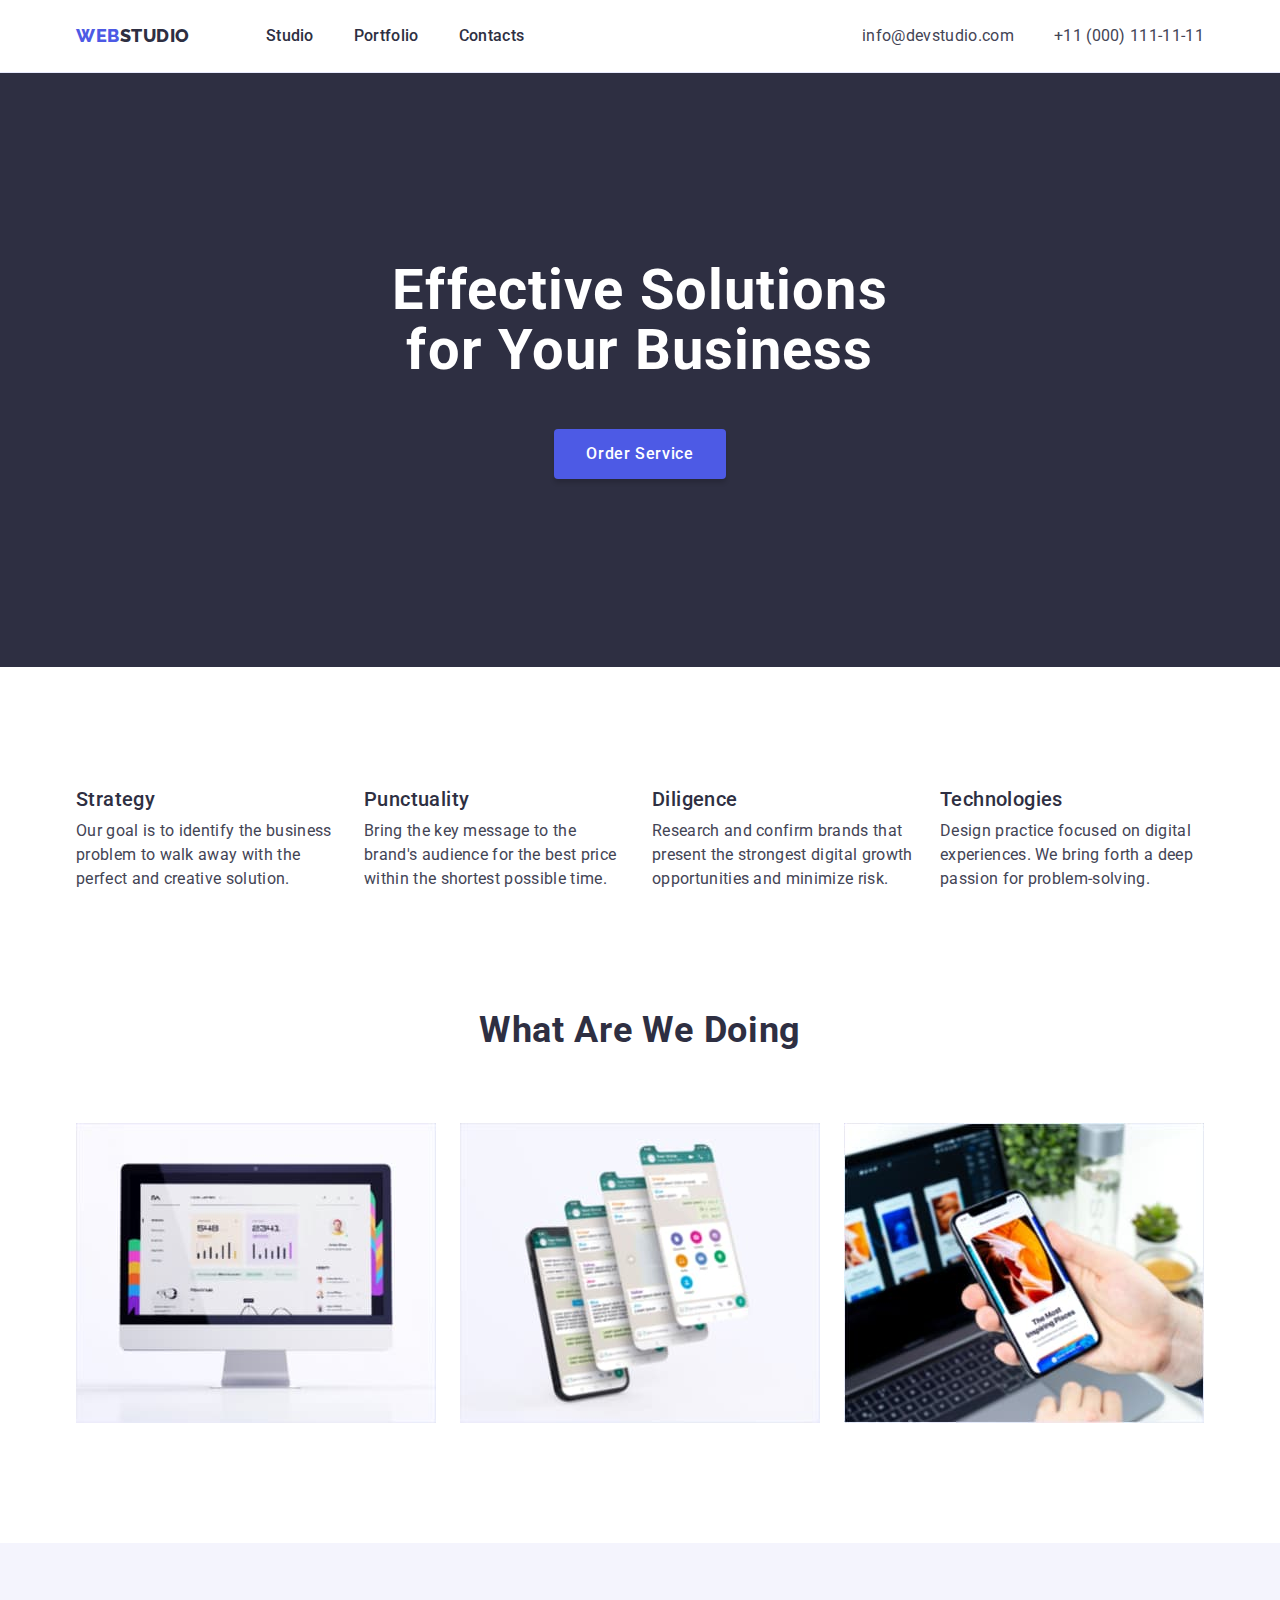
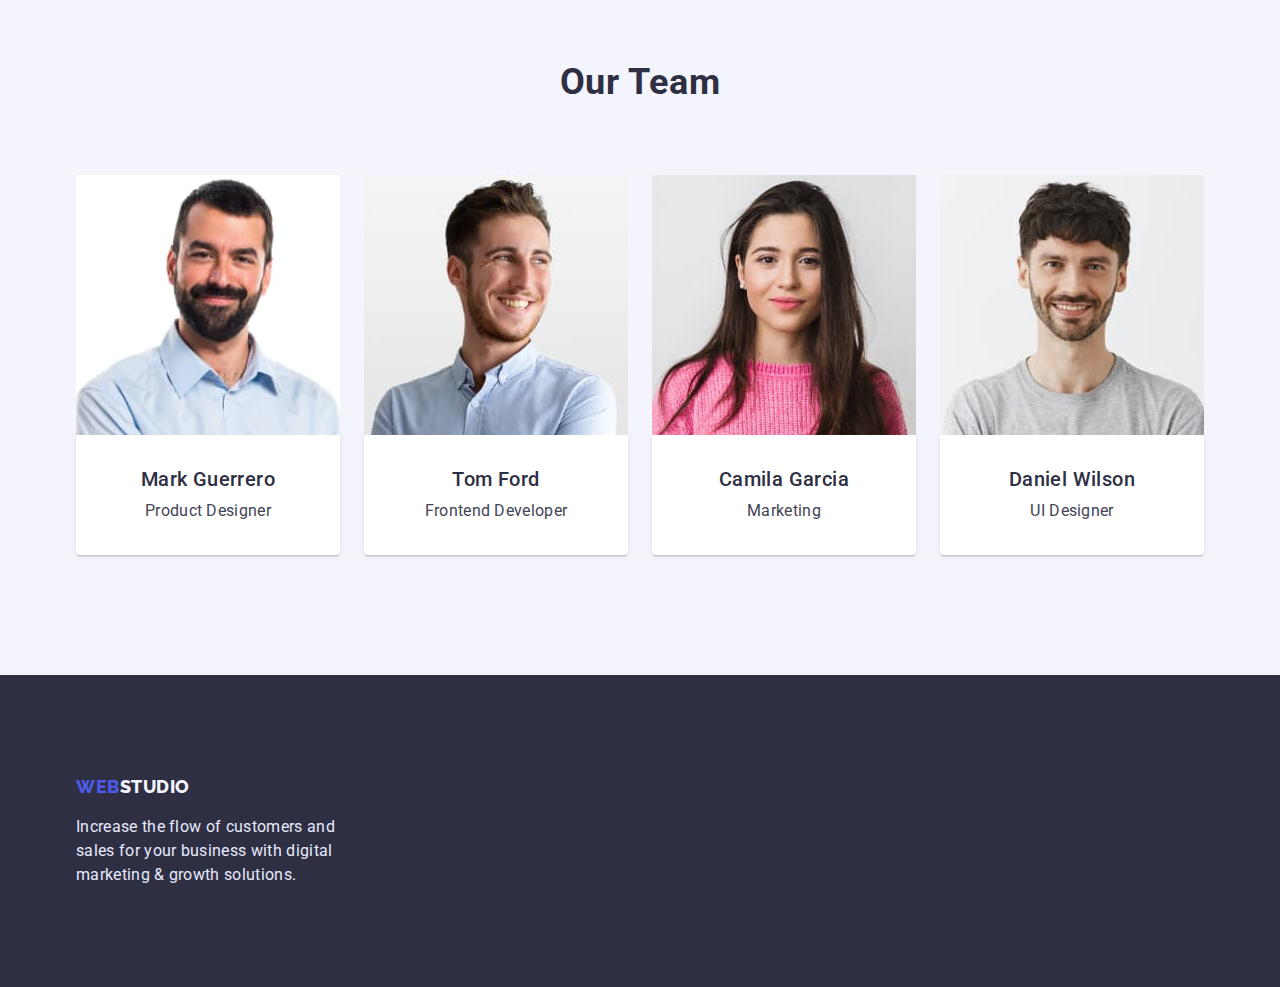
<file: index.html>
<!DOCTYPE html>
<html lang="en">

  <head>
    <meta charset="UTF-8" />
    <meta http-equiv="X-UA-Compatible" content="IE=edge" />
    <meta name="viewport" content="width=device-width, initial-scale=1.0" />
    <title>Website</title>
    <link rel="preconnect" href="https://fonts.googleapis.com">
    <link rel="preconnect" href="https://fonts.gstatic.com" crossorigin>
    <link href="https://fonts.googleapis.com/css2?family=Raleway:wght@800&family=Roboto:wght@400;500;700&display=swap"
      rel="stylesheet">
    <link rel="stylesheet" href="https://cdn.jsdelivr.net/npm/modern-normalize@1.1.0/modern-normalize.min.css">
    <link rel="stylesheet" href="./css/styles.css">
  </head>
  
  <body>
    <header class="header">
      <div class="container header-container">
        <nav class="nav">
          <a class="logo link" href="./index.html"><span class="logo-color">WEB</span>STUDIO</a>
          <ul class="menu list">
            <li class="menu-item">
              <a class="menu-link link" href="./index.html">Studio</a>
            </li>
            <li class="menu-item">
              <a class="menu-link link" href="./portfolio.html">Portfolio</a>
            </li>
            <li class="menu-item">
              <a class="menu-link link" href="">Contacts</a>
            </li>
          </ul>
        </nav>
        <address class="contact">
          <ul class="contact-list list">
            <li class="contact-item">
              <a class="contact-link link" href="mailto:info@devstudio.com">info@devstudio.com</a>
            </li>
            <li class="contact-item">
              <a class="contact-link link" href="tel:+110001111111">+11 (000) 111-11-11</a>
            </li>
          </ul>
        </address>
      </div>
    </header>
    <main>
      <section class="hero">
      <div class="container">
        <h1 class="hero-title">Effective Solutions for Your Business</h1>
        <button class="hero-btn" type="button">Order Service</button>
      </div>
        </section>
      <section class="inf sections">
      <div class="container">
          <h2 class=" inf-title visually-hidden">Our Features</h2>
          <ul class="inf-list list">
            <li class="inf-item">
              <h3 class="subtitle inf-subtitle">Strategy</h3>
              <p class="description inf-description">
                Our goal is to identify the business problem to walk away with the perfect and
                creative solution.
              </p>
            </li>
            <li class="inf-item">
              <h3 class="subtitle inf-subtitle">Punctuality</h3>
              <p class="description inf-description">
                Bring the key message to the brand's audience for the best price within the shortest
                possible time.
              </p>
            </li>
            <li class="inf-item">
              <h3 class="subtitle inf-subtitle">Diligence</h3>
              <p class="description inf-description">
                Research and confirm brands that present the strongest digital growth opportunities
                and minimize risk.
              </p>
            </li>
            <li class="inf-item">
              <h3 class="subtitle inf-subtitle">Technologies</h3>
              <p class="description inf-description">
                Design practice focused on digital experiences. We bring forth a deep passion for
                problem-solving.
              </p>
            </li>
            
          </ul>
      </div>
      </section>
      <section class="work sections">
        <div class="container">
          <h2 class="second-title">What are we doing</h2>
          <ul class="works list">
            <li class="works-item">
              <img class="works-img" src="./images/Rectangle71.jpg" alt="Rectangle 71" width="360" height="300" />
            </li>
            <li class="works-item">
              <img class="works-img" src="./images/Rectangle72.jpg" alt="Rectangle 71.1" width="360" height="300" />
            </li>
            <li class="works-item">
              <img class="works-img" src="./images/Rectangle73.jpg" alt="Rectangle 71.2" width="360" height="300" />
            </li>
          </ul>
        </div>
      </section>
      <section class="team sections">
        <div class="container">
          <h2 class="second-title">Our Team</h2>
          <ul class="team-list list">
            <li class="team-item">
              <img class="team-img" src="./images/img.jpg" alt="img" width="264" height="260" />
              <div class="team-description">
                <h3 class="subtitle">Mark Guerrero</h3>
                <p class="description">Product Designer</p>
              </div>
              
            </li>
            <li class="team-item">
              <img class="team-img" src="./images/img1.jpg" alt="img1" width="264" height="260" />
              <div class="team-description">
              <h3 class="subtitle">Tom Ford</h3>
              <p class="description">Frontend Developer</p>
              </div>
            </li>
            <li class="team-item">
              <img class="team-img" src="./images/img2.jpg" alt="img2" width="264" height="260" />
              <div class="team-description">
              <h3 class="subtitle">Camila Garcia</h3>
              <p class="description">Marketing</p>
              </div>
            </li>
            <li class="team-item">
              <img class="team-img" src="./images/img3.jpg" alt="img3" width="264" height="260" />
              <div class="team-description">
              <h3 class="subtitle">Daniel Wilson</h3>
              <p class="description">UI Designer</p>
              </div>
            </li>
          </ul>
        </div>
      </section>
    </main>
    <footer class="footer">
      <div class="container">
          <a class="logo dark-theme link" href="./index.html"><span class="logo-color">WEB</span>STUDIO</a>
          <p class="description footer-color">
            Increase the flow of customers and sales for your business with digital marketing & growth
            solutions.
          </p>
      </div>
    </footer>
  </body>
</html>
</file>
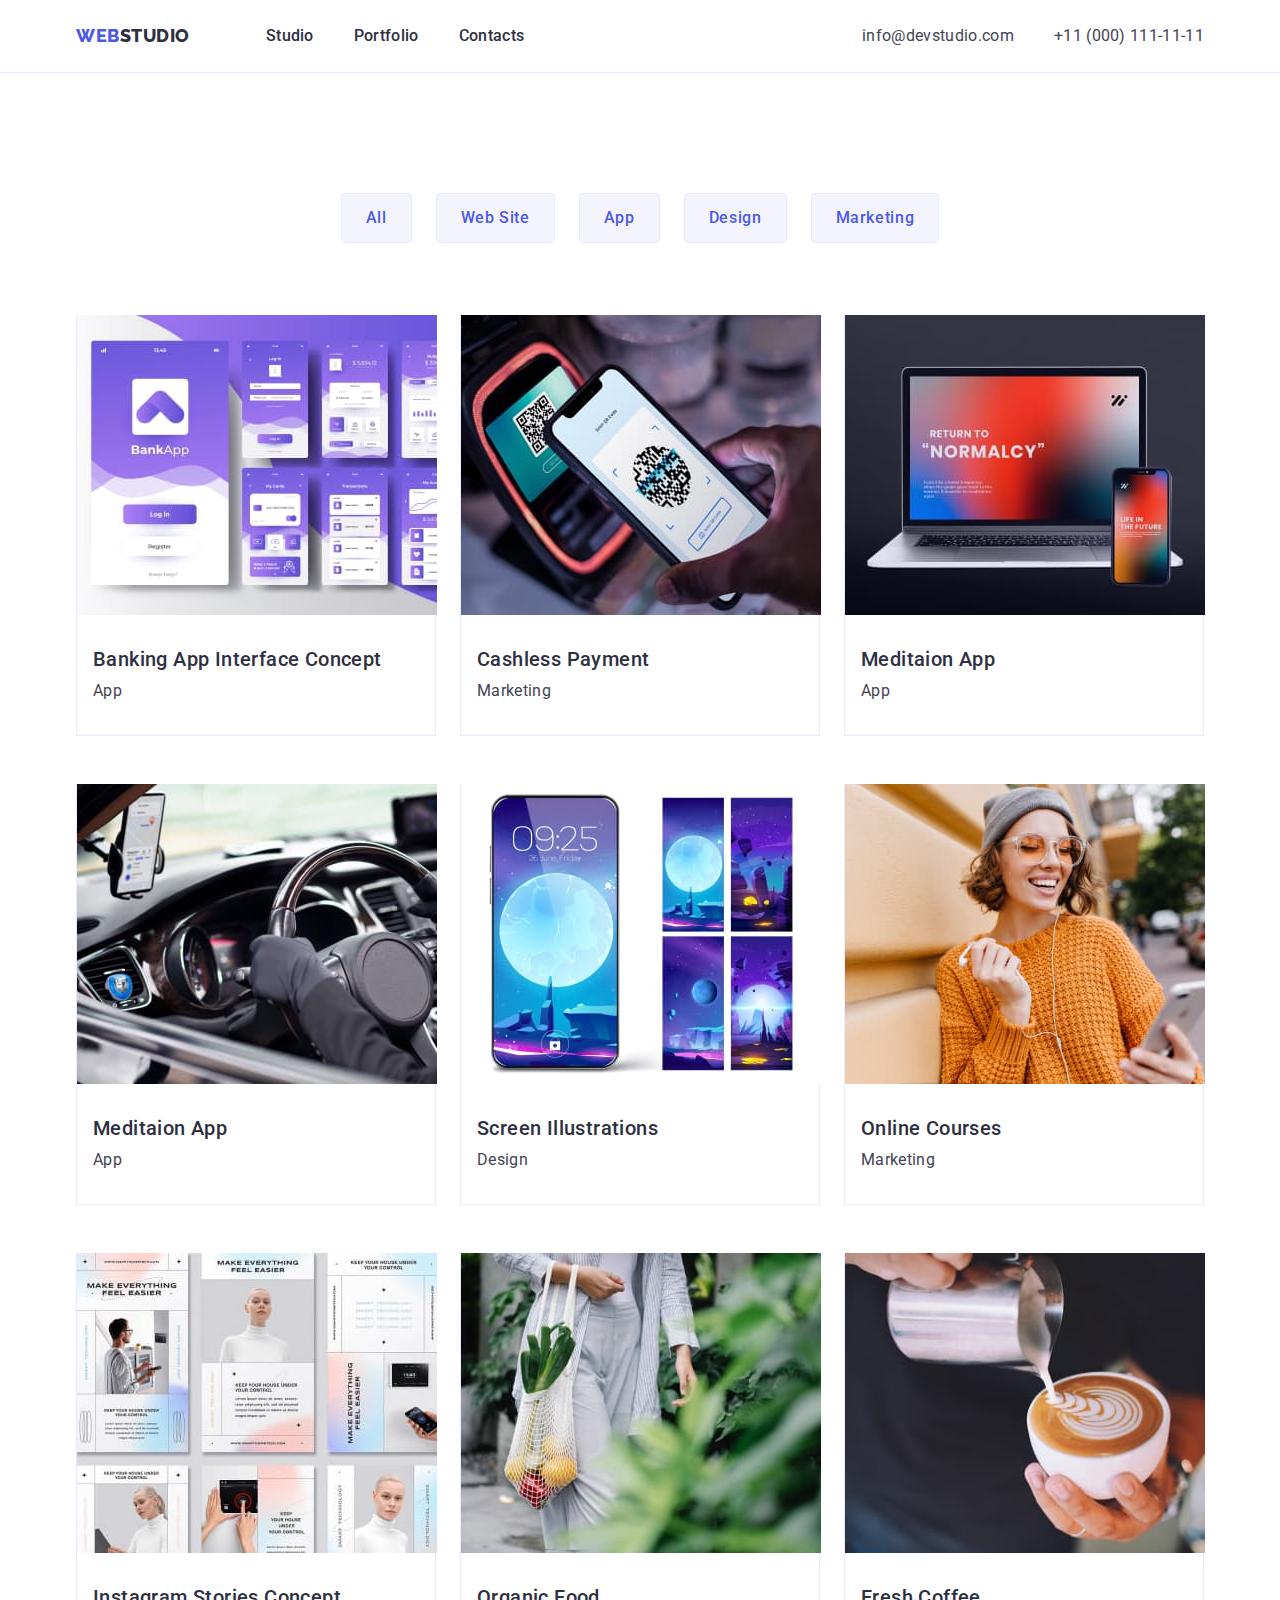
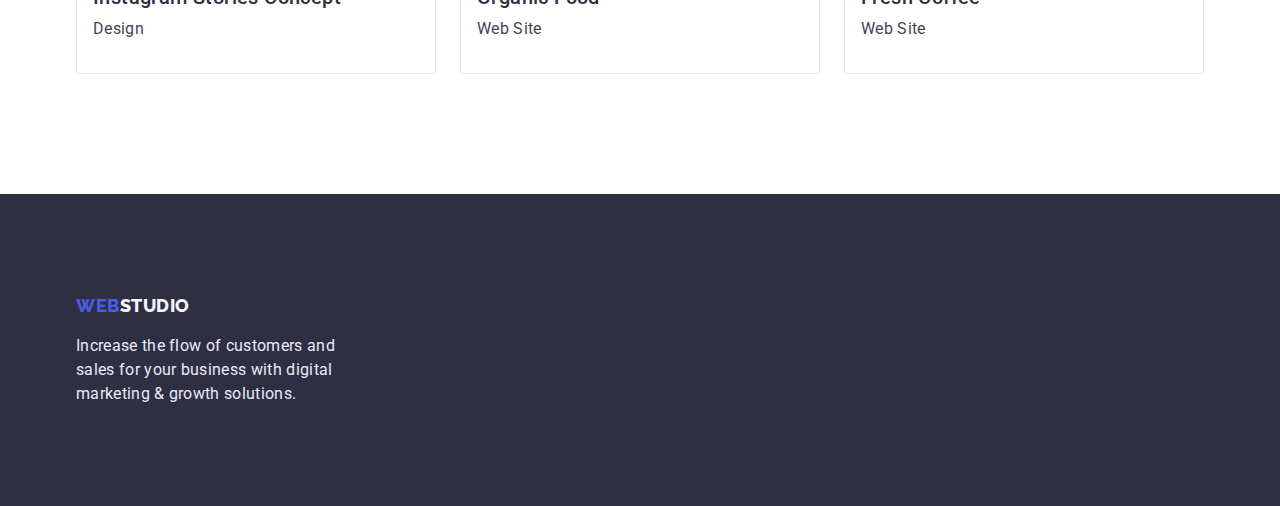
<file: portfolio.html>
<!DOCTYPE html>
<html lang="en">

<head>
    <meta charset="UTF-8" />
    <meta http-equiv="X-UA-Compatible" content="IE=edge" />
    <meta name="viewport" content="width=device-width, initial-scale=1.0" />
    <title> Website </title>
    <link rel="preconnect" href="https://fonts.googleapis.com">
    <link rel="preconnect" href="https://fonts.gstatic.com" crossorigin>
    <link href="https://fonts.googleapis.com/css2?family=Raleway:wght@800&family=Roboto:wght@400;500;700&display=swap"
        rel="stylesheet">
    <link rel="stylesheet" href="https://cdn.jsdelivr.net/npm/modern-normalize@1.1.0/modern-normalize.min.css">
    <link rel="stylesheet" href="./css/styles.css">
</head>

<body>
    <header class="header">
        <div class="container header-container">
            <nav class="nav">
                <a class="logo link" href="./index.html"><span class="logo-color">WEB</span>STUDIO</a>
                <ul class="menu list">
                    <li class="menu-item">
                        <a class="menu-link link" href="./index.html">Studio</a>
                    </li>
                    <li class="menu-item">
                        <a class="menu-link link" href="./portfolio.html">Portfolio</a>
                    </li>
                    <li class="menu-item">
                        <a class="menu-link link" href="">Contacts</a>
                    </li>
                </ul>
            </nav>
            <address class="contact">
                <ul class="contact-list list">
                    <li class="contact-item">
                        <a class="contact-link link" href="mailto:info@devstudio.com">info@devstudio.com</a>
                    </li>
                    <li class="contact-item">
                        <a class="contact-link link" href="tel:+110001111111">+11 (000) 111-11-11</a>
                    </li>
                </ul>
            </address>
        </div>
    </header>

    <main>
        <h1 class="visually-hidden">Portfolio</h1>
        <section class="portfolio sections">
            <div class="container">
            <h2 class="visually-hidden">Scrolls</h2>
            <ul class="list list-bth">
                <li><button class="portfolio-btn" type="button">All</button></li>
                <li><button class="portfolio-btn" type="button">Web Site</button></li>
                <li><button class="portfolio-btn" type="button">App</button></li>
                <li><button class="portfolio-btn" type="button">Design</button></li>
                <li><button class="portfolio-btn" type="button">Marketing</button></li>
            </ul>
            <ul class="portfolio-list list">
                <li class="portfolio-item">
                    <img class="portfolio-img" src="./images/portfolio/img.jpg" alt="Lists" width="360" height="300">
                    <div class="portfolio-description">
                        <h3 class="subtitle">Banking App Interface Concept</h3>
                        <p class="description">App</p>
                    </div>
                </li>
                <li class="portfolio-item">
                    <img class="portfolio-img" src="./images/portfolio/img1.jpg" alt="Phone" width="360" height="300">
                    <div class="portfolio-description">
                        <h3 class="subtitle">Cashless Payment</h3>
                        <p class="description">Marketing</p>
                    </div>
                </li>
                <li class="portfolio-item"> 
                    <img class="portfolio-img" src="./images/portfolio/img2.jpg" alt="Laptop" width="360" height="300">
                    <div class="portfolio-description">
                        <h3 class="subtitle">Meditaion App</h3>
                        <p class="description">App</p>
                    </div>
                </li>
                <li class="portfolio-item">
                    <img class="portfolio-img" src="./images/portfolio/img3.jpg" alt="Taxi" width="360" height="300">
                    <div class="portfolio-description">
                        <h3 class="subtitle">Meditaion App</h3>
                        <p class="description">App</p>
                    </div>
                </li>
                <li class="portfolio-item">
                    <img class="portfolio-img" src="./images/portfolio/img4.jpg" alt="Phone" width="360" height="300">
                    <div class="portfolio-description">
                        <h3 class="subtitle">Screen Illustrations</h3>
                        <p class="description">Design</p>
                    </div>
                </li>
                <li class="portfolio-item">
                    <img class="portfolio-img" src="./images/portfolio/img5.jpg" alt="Woman with phone" width="360" height="300">
                    <div class="portfolio-description">
                        <h3 class="subtitle">Online Courses</h3>
                        <p class="description">Marketing</p>
                    </div>
                </li>
                <li class="portfolio-item">
                    <img class="portfolio-img" src="./images/portfolio/img6.jpg" alt="Instagram woman" width="360" height="300">
                    <div class="portfolio-description">
                        <h3 class="subtitle">Instagram Stories Concept</h3>
                        <p class="description">Design</p>
                    </div>
                </li>
                <li class="portfolio-item">
                    <img class="portfolio-img" src="./images/portfolio/img7.jpg" alt="Woman with vegetables" width="360" height="300">
                    <div class="portfolio-description">
                        <h3 class="subtitle">Organic Food</h3>
                        <p class="description">Web Site</p>
                    </div>
                </li>
                <li class="portfolio-item">
                    <img class="portfolio-img" src="./images/portfolio/img8.jpg" alt="Fresh coffe" width="360" height="300">
                    <div class="portfolio-description">
                        <h3 class="subtitle">Fresh Coffee</h3>
                        <p class="description">Web Site</p>
                    </div>
                </li>
            </ul>
            </div>
        </section>
    </main>
    <footer class="footer">
        <div class="container">
            <a class="logo dark-theme link" href="./index.html"><span class="logo-color">WEB</span>STUDIO</a>
            <p class="description footer-color">
                Increase the flow of customers and sales for your business with digital marketing & growth
                solutions.
            </p>
        </div>
    </footer>
</body>

</html>
</file>
<file: css/styles.css>
:root {
    --text: #434455;
    --white: #ffffff;
    --interactive-elements: #4d5ae5;
    --dark-color: #2e2f42;
    --portfolio-btn: #404BBF;
    --secondary-background-color: #f4f4fd;
    --subtle-background: #e7e9fc;
    --primary-font: "Roboto", sans-serif;
    --secondary-font: "Raleway", sans-serif;
}

body {
        color: var(--text);
        background-color: var(--white);
        font-family: var(--primary-font);
    }

        h1,
        h2,
        h3,
        p {
            margin-top: 0;
            margin-bottom: 0;
        }
    
        ul {
            margin-top: 0;
            margin-bottom: 0;
            padding-left: 0;
        }
    
        img {
            display: block;
        }

.list {
    list-style: none;
}

.link {
    text-decoration: none;
}

.visually-hidden {
    position: absolute;
    white-space: nowrap;
    width: 1px;
    height: 1px;
    overflow: hidden;
    border: 0;
    padding: 0;
    clip: rect(0 0 0 0);
    clip-path: inset(50%);
    margin: -1px;
}

.logo:hover,
.logo:focus {
    color: var(--interactive-elements);
}

.logo {
    font-family: var(--secondary-font);
    font-weight: 800;
    font-size: 18px;
    line-height: 1.33;
    letter-spacing: 0.03em;
    color: var(--dark-color);
    margin-right: 76px;
}

.logo-color {
    font-family: var(--secondary-font);
    font-weight: 800;
    font-size: 18px;
    line-height: 1.17;
    letter-spacing: 0.03em;
    color: var(--interactive-elements);
}

.menu-link {
    font-weight: 500;
    font-size: 16px;
    line-height: 1.5;
    color: var(--dark-color);
    letter-spacing: 0.02em;
}

.menu-link:hover,
.menu-link:focus {
    color: var(--interactive-elements);
}

.contact {
    font-style: normal;
    font-size: 16px;
    line-height: 1.5;
    letter-spacing: 0.02em;

}

.contact-link:hover,
.contact-link:focus {
    color: var(--interactive-elements);
}

.contact-link {
    color: var(--text);
    
}


.hero {
background-color: var(--dark-color);
letter-spacing: 0.02em;
text-align: center;
padding-top: 188px;
padding-bottom: 188px;
}

.hero-title {
    font-weight: 700;
    max-width: 500px;
    font-size: 56px;
    line-height: 1.07;
    color: var(--white);
    letter-spacing: 0.02em;
    margin: auto;
    margin-bottom: 48px;
}

.hero-btn {
padding: 16px 32px;
font-weight: 500;
font-size: 16px;
cursor: pointer;
color: var(--white);
background: var(--interactive-elements) ;
letter-spacing: 0.04em;
border-radius: 4px;
box-shadow: 0px 4px 4px rgba(0, 0, 0, 0.15);
border: none;
}

.hero-btn:hover,
.hero-btn:focus {
    background-color: var(--portfolio-btn);
}

.description {
    font-size: 16px;
    line-height: 1.5;
    letter-spacing: 0.02em;
    margin-right: auto;
}

.subtitle {
font-weight: 500;
font-size: 20px;
line-height: 1.2;
color: var(--dark-color);
letter-spacing: 0.02em;
margin-right: auto;
margin-bottom: 8px;
}

.second-title {
    font-weight: 700;
    font-size: 36px;
    line-height: 1.11;
    text-align: center;
    text-transform: capitalize;
    color: var(--dark-color);
    letter-spacing: 0.02em;
    margin-bottom: 72px;
}

.team {
    background-color: var(--secondary-background-color);
    letter-spacing: 0.02em;
}

.team-item {
    background-color: var(--white);
    letter-spacing: 0.02em;
}

.footer {
    background-color: var(--dark-color);
    letter-spacing: 0.02em;
    padding-top: 100px;
    padding-bottom: 100px;
    margin-right: auto;
}

.footer-color {
    color: var(--subtle-background);
    letter-spacing: 0.02em;
    max-width: 264px;
    margin-top: 16px;
}



.dark-theme {
    color: var(--secondary-background-color);
    letter-spacing: 0.03em;
}

.portfolio-btn {
    padding: 12px 24px;
    font-weight: 500;
    font-size: 16px;
    line-height: 1.5;
    letter-spacing: 0.04em;
    cursor: pointer;
    color: var(--interactive-elements);
    background: var(--secondary-background-color);
    border: 1px solid #E7E9FC;
    border-radius: 4px;
}

.portfolio-btn:hover,
.portfolio-btn:focus {
    color: var(--white);
    background: var(--portfolio-btn);
}

.container {
    max-width: 1158px;
    margin: 0 auto;
    padding: 0 15px;
}

.header {
border-bottom: 1px solid #E7E9FC;
}

.header-container {
    display: flex;
    align-items: center;
    padding-top: 24px;
    padding-bottom: 24px;
}

.nav {
    display: flex;
    align-items: center;
    margin-right: auto;
}

.menu {
    display: flex;
    align-items: center;
    gap: 40px;
    }

.contact-list {
    display: flex;
    align-items: center;
    gap: 40px;

}   

.sections {
    padding-top: 120px;
    padding-bottom: 120px;
}

.inf-item {
    width: 264px;
}

.inf-list {
    display: flex;
    gap: 24px;
}

.inf-list{
    display: flex;
    gap: 24px;
    flex-basis: calc((100%-72px) / 4);
}

.work {
    padding-top: 0;
}

.works {
    display: flex;
    gap: 24px;
    flex-basis: calc((100%- 48px) / 3);
    flex-shrink: 0;
}

.team-list {
    display: flex;
    gap: 24px;
    flex-basis: calc((100%-72px) / 4);
}

.team-description {
    padding-top: 32px;
    padding-bottom: 32px;
    box-shadow: 0px 1px 6px rgba(46, 47, 66, 0.08), 0px 1px 1px rgba(46, 47, 66, 0.16), 0px 2px 1px rgba(46, 47, 66, 0.08);
    border-radius: 0px 0px 4px 4px;
    text-align: center;
}

.list-bth {
    display: flex;
    justify-content: center;
    margin-bottom: 72px;
    gap: 24px;
    }

.portfolio-list {
    display: flex;
    flex-wrap: wrap;
    row-gap: 48px;
    column-gap: 24px;
    }

.portfolio-item {
    width: calc((100% - 2 * 24px) / 3);
    border: 1px solid #E7E9FC;
    border-top: none;
    }

.portfolio-description {
    padding-top: 32px;
    padding-bottom: 32px;
    padding-left: 16px;
    }
</file>
